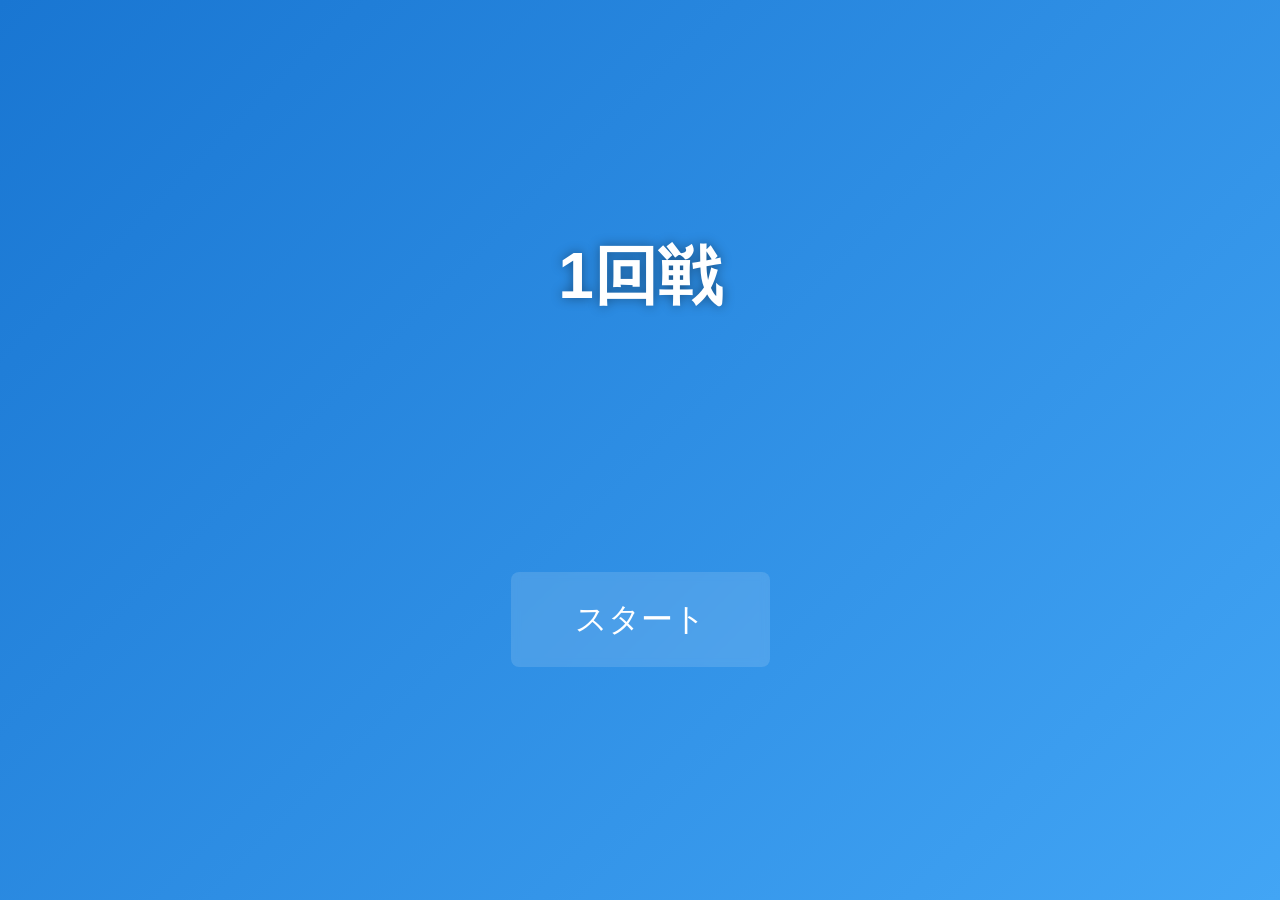
<file: timer/index.html>
<!DOCTYPE html>
<html lang="ja">
  <head>
    <meta charset="UTF-8" />
    <meta name="viewport" content="width=device-width, initial-scale=1.0" />
    <title>[シフト]タイマー</title>
    <link rel="stylesheet" href="style.css" />
  </head>
  <body>
    <div class="container">
      <div class="round" id="roundText">1回戦</div>
      <div class="count" id="countText"></div>
      <button id="startBtn">スタート</button>
      <button id="resetBtn" style="display: none">リセット</button>
    </div>
    <script src="script.js"></script>
  </body>
</html>
</file>
<file: timer/style.css>
* {
  margin: 0;
  padding: 0;
  box-sizing: border-box;
}
html,
body {
  width: 100%;
  height: 100%;
  background: linear-gradient(135deg, #1976d2, #42a5f5);
  font-family: "Segoe UI", "Noto Sans JP", sans-serif;
  display: flex;
  justify-content: center;
  align-items: center;
  color: #fff;
}
.container {
  text-align: center;
}
.round {
  font-size: 5vw;
  font-weight: 600;
  margin-bottom: 1vh;
  text-shadow: 0 0 12px rgba(0, 0, 0, 0.4);
}
.count {
  font-size: 12vw;
  font-weight: 700;
  margin: 2vh 0;
  text-shadow: 0 0 25px rgba(0, 0, 0, 0.5);
  min-height: 1.2em;
}
button {
  font-size: 2rem;
  padding: 0.8em 2em;
  border: none;
  border-radius: 8px;
  background: #ffffff22;
  color: #fff;
  cursor: pointer;
  transition: background 0.3s;
  backdrop-filter: blur(4px);
  margin-top: 1em;
}
button:hover {
  background: #ffffff44;
}
@media (max-width: 768px) {
  .round {
    font-size: 8vw;
  }
  .count {
    font-size: 20vw;
  }
}
</file>
